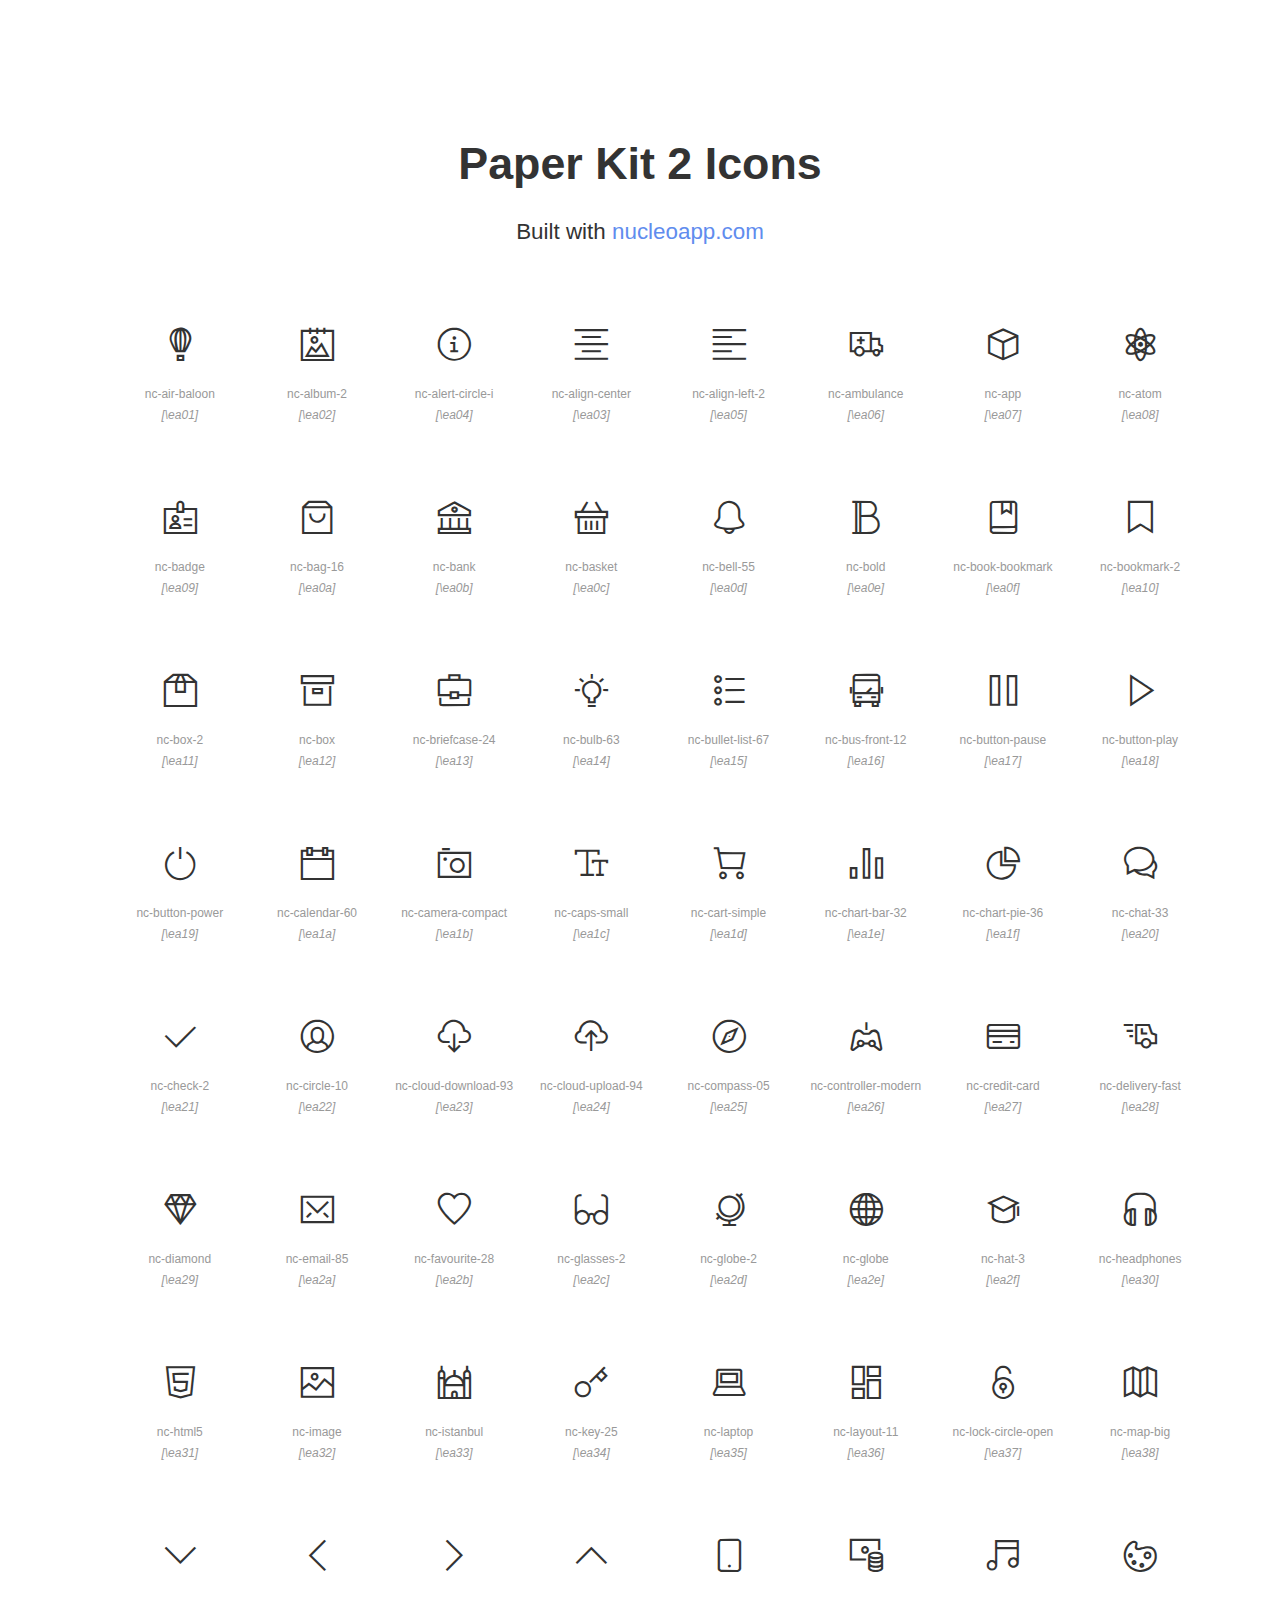
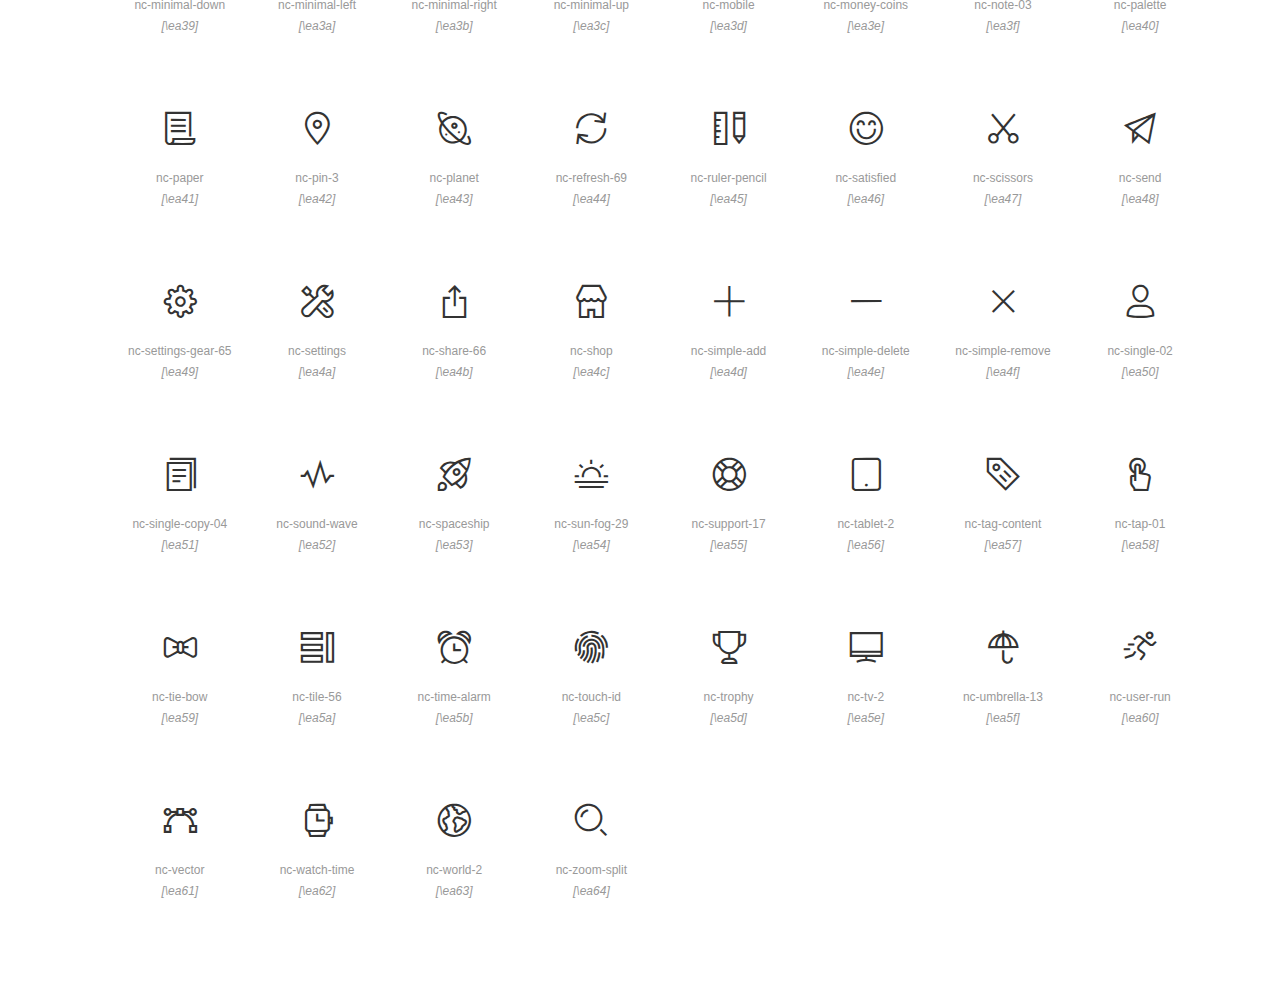
<file: layout/template/nucleo-icons-demo.html>
<!doctype html>
<html lang="en" class="demo-icons">
<head>
	<meta charset="UTF-8">
	<meta name="viewport" content="width=device-width, initial-scale=1">
    <link rel="icon" type="image/png" href="assets/img/favicon.ico">
	<link rel="stylesheet" href="assets/css/nucleo-icons.css">
	<link rel="stylesheet" href="assets/css/demo.css">

	<link rel="shortcut icon" href="demo/favicon.ico">
	<title>Paper Kit 2 PRO Web Font</title>
</head>
<body>
	<header>
		<h1>Paper Kit 2 Icons</h1>
		<p>Built with <a href="https://nucleoapp.com/?ref=1712">nucleoapp.com</a></p>
	</header>

	<div id="icons-wrapper">
		<section>
			<ul>

                <li>
                    <i class="nc-icon nc-air-baloon"></i>
                    <p>nc-air-baloon</p>
                </li>

                <li>
                    <i class="nc-icon nc-album-2"></i>
                    <p>nc-album-2</p>
                </li>

                <li>
                    <i class="nc-icon nc-alert-circle-i"></i>
                    <p>nc-alert-circle-i</p>
                </li>

                <li>
                    <i class="nc-icon nc-align-center"></i>
                    <p>nc-align-center</p>
                </li>

                <li>
                    <i class="nc-icon nc-align-left-2"></i>
                    <p>nc-align-left-2</p>
                </li>

                <li>
                    <i class="nc-icon nc-ambulance"></i>
                    <p>nc-ambulance</p>
                </li>

                <li>
                    <i class="nc-icon nc-app"></i>
                    <p>nc-app</p>
                </li>

                <li>
                    <i class="nc-icon nc-atom"></i>
                    <p>nc-atom</p>
                </li>

                <li>
                    <i class="nc-icon nc-badge"></i>
                    <p>nc-badge</p>
                </li>

                <li>
                    <i class="nc-icon nc-bag-16"></i>
                    <p>nc-bag-16</p>
                </li>

                <li>
                    <i class="nc-icon nc-bank"></i>
                    <p>nc-bank</p>
                </li>

                <li>
                    <i class="nc-icon nc-basket"></i>
                    <p>nc-basket</p>
                </li>

                <li>
                    <i class="nc-icon nc-bell-55"></i>
                    <p>nc-bell-55</p>
                </li>

                <li>
                    <i class="nc-icon nc-bold"></i>
                    <p>nc-bold</p>
                </li>

                <li>
                    <i class="nc-icon nc-book-bookmark"></i>
                    <p>nc-book-bookmark</p>
                </li>

                <li>
                    <i class="nc-icon nc-bookmark-2"></i>
                    <p>nc-bookmark-2</p>
                </li>

                <li>
                    <i class="nc-icon nc-box-2"></i>
                    <p>nc-box-2</p>
                </li>

                <li>
                    <i class="nc-icon nc-box"></i>
                    <p>nc-box</p>
                </li>

                <li>
                    <i class="nc-icon nc-briefcase-24"></i>
                    <p>nc-briefcase-24</p>
                </li>

                <li>
                    <i class="nc-icon nc-bulb-63"></i>
                    <p>nc-bulb-63</p>
                </li>

                <li>
                    <i class="nc-icon nc-bullet-list-67"></i>
                    <p>nc-bullet-list-67</p>
                </li>

                <li>
                    <i class="nc-icon nc-bus-front-12"></i>
                    <p>nc-bus-front-12</p>
                </li>

                <li>
                    <i class="nc-icon nc-button-pause"></i>
                    <p>nc-button-pause</p>
                </li>

                <li>
                    <i class="nc-icon nc-button-play"></i>
                    <p>nc-button-play</p>
                </li>

                <li>
                    <i class="nc-icon nc-button-power"></i>
                    <p>nc-button-power</p>
                </li>

                <li>
                    <i class="nc-icon nc-calendar-60"></i>
                    <p>nc-calendar-60</p>
                </li>

                <li>
                    <i class="nc-icon nc-camera-compact"></i>
                    <p>nc-camera-compact</p>
                </li>

                <li>
                    <i class="nc-icon nc-caps-small"></i>
                    <p>nc-caps-small</p>
                </li>

                <li>
                    <i class="nc-icon nc-cart-simple"></i>
                    <p>nc-cart-simple</p>
                </li>

                <li>
                    <i class="nc-icon nc-chart-bar-32"></i>
                    <p>nc-chart-bar-32</p>
                </li>

                <li>
                    <i class="nc-icon nc-chart-pie-36"></i>
                    <p>nc-chart-pie-36</p>
                </li>

                <li>
                    <i class="nc-icon nc-chat-33"></i>
                    <p>nc-chat-33</p>
                </li>

                <li>
                    <i class="nc-icon nc-check-2"></i>
                    <p>nc-check-2</p>
                </li>

                <li>
                    <i class="nc-icon nc-circle-10"></i>
                    <p>nc-circle-10</p>
                </li>

                <li>
                    <i class="nc-icon nc-cloud-download-93"></i>
                    <p>nc-cloud-download-93</p>
                </li>

                <li>
                    <i class="nc-icon nc-cloud-upload-94"></i>
                    <p>nc-cloud-upload-94</p>
                </li>

                <li>
                    <i class="nc-icon nc-compass-05"></i>
                    <p>nc-compass-05</p>
                </li>

                <li>
                    <i class="nc-icon nc-controller-modern"></i>
                    <p>nc-controller-modern</p>
                </li>

                <li>
                    <i class="nc-icon nc-credit-card"></i>
                    <p>nc-credit-card</p>
                </li>

                <li>
                    <i class="nc-icon nc-delivery-fast"></i>
                    <p>nc-delivery-fast</p>
                </li>

                <li>
                    <i class="nc-icon nc-diamond"></i>
                    <p>nc-diamond</p>
                </li>

                <li>
                    <i class="nc-icon nc-email-85"></i>
                    <p>nc-email-85</p>
                </li>

                <li>
                    <i class="nc-icon nc-favourite-28"></i>
                    <p>nc-favourite-28</p>
                </li>

                <li>
                    <i class="nc-icon nc-glasses-2"></i>
                    <p>nc-glasses-2</p>
                </li>

                <li>
                    <i class="nc-icon nc-globe-2"></i>
                    <p>nc-globe-2</p>
                </li>

                <li>
                    <i class="nc-icon nc-globe"></i>
                    <p>nc-globe</p>
                </li>

                <li>
                    <i class="nc-icon nc-hat-3"></i>
                    <p>nc-hat-3</p>
                </li>

                <li>
                    <i class="nc-icon nc-headphones"></i>
                    <p>nc-headphones</p>
                </li>

                <li>
                    <i class="nc-icon nc-html5"></i>
                    <p>nc-html5</p>
                </li>

                <li>
                    <i class="nc-icon nc-image"></i>
                    <p>nc-image</p>
                </li>

                <li>
                    <i class="nc-icon nc-istanbul"></i>
                    <p>nc-istanbul</p>
                </li>

                <li>
                    <i class="nc-icon nc-key-25"></i>
                    <p>nc-key-25</p>
                </li>

                <li>
                    <i class="nc-icon nc-laptop"></i>
                    <p>nc-laptop</p>
                </li>

                <li>
                    <i class="nc-icon nc-layout-11"></i>
                    <p>nc-layout-11</p>
                </li>

                <li>
                    <i class="nc-icon nc-lock-circle-open"></i>
                    <p>nc-lock-circle-open</p>
                </li>

                <li>
                    <i class="nc-icon nc-map-big"></i>
                    <p>nc-map-big</p>
                </li>

                <li>
                    <i class="nc-icon nc-minimal-down"></i>
                    <p>nc-minimal-down</p>
                </li>

                <li>
                    <i class="nc-icon nc-minimal-left"></i>
                    <p>nc-minimal-left</p>
                </li>

                <li>
                    <i class="nc-icon nc-minimal-right"></i>
                    <p>nc-minimal-right</p>
                </li>

                <li>
                    <i class="nc-icon nc-minimal-up"></i>
                    <p>nc-minimal-up</p>
                </li>

                <li>
                    <i class="nc-icon nc-mobile"></i>
                    <p>nc-mobile</p>
                </li>

                <li>
                    <i class="nc-icon nc-money-coins"></i>
                    <p>nc-money-coins</p>
                </li>

                <li>
                    <i class="nc-icon nc-note-03"></i>
                    <p>nc-note-03</p>
                </li>

                <li>
                    <i class="nc-icon nc-palette"></i>
                    <p>nc-palette</p>
                </li>

                <li>
                    <i class="nc-icon nc-paper"></i>
                    <p>nc-paper</p>
                </li>

                <li>
                    <i class="nc-icon nc-pin-3"></i>
                    <p>nc-pin-3</p>
                </li>

                <li>
                    <i class="nc-icon nc-planet"></i>
                    <p>nc-planet</p>
                </li>

                <li>
                    <i class="nc-icon nc-refresh-69"></i>
                    <p>nc-refresh-69</p>
                </li>

                <li>
                    <i class="nc-icon nc-ruler-pencil"></i>
                    <p>nc-ruler-pencil</p>
                </li>

                <li>
                    <i class="nc-icon nc-satisfied"></i>
                    <p>nc-satisfied</p>
                </li>

                <li>
                    <i class="nc-icon nc-scissors"></i>
                    <p>nc-scissors</p>
                </li>

                <li>
                    <i class="nc-icon nc-send"></i>
                    <p>nc-send</p>
                </li>

                <li>
                    <i class="nc-icon nc-settings-gear-65"></i>
                    <p>nc-settings-gear-65</p>
                </li>

                <li>
                    <i class="nc-icon nc-settings"></i>
                    <p>nc-settings</p>
                </li>

                <li>
                    <i class="nc-icon nc-share-66"></i>
                    <p>nc-share-66</p>
                </li>

                <li>
                    <i class="nc-icon nc-shop"></i>
                    <p>nc-shop</p>
                </li>

                <li>
                    <i class="nc-icon nc-simple-add"></i>
                    <p>nc-simple-add</p>
                </li>

                <li>
                    <i class="nc-icon nc-simple-delete"></i>
                    <p>nc-simple-delete</p>
                </li>

                <li>
                    <i class="nc-icon nc-simple-remove"></i>
                    <p>nc-simple-remove</p>
                </li>

                <li>
                    <i class="nc-icon nc-single-02"></i>
                    <p>nc-single-02</p>
                </li>

                <li>
                    <i class="nc-icon nc-single-copy-04"></i>
                    <p>nc-single-copy-04</p>
                </li>

                <li>
                    <i class="nc-icon nc-sound-wave"></i>
                    <p>nc-sound-wave</p>
                </li>

                <li>
                    <i class="nc-icon nc-spaceship"></i>
                    <p>nc-spaceship</p>
                </li>

                <li>
                    <i class="nc-icon nc-sun-fog-29"></i>
                    <p>nc-sun-fog-29</p>
                </li>

                <li>
                    <i class="nc-icon nc-support-17"></i>
                    <p>nc-support-17</p>
                </li>

                <li>
                    <i class="nc-icon nc-tablet-2"></i>
                    <p>nc-tablet-2</p>
                </li>

                <li>
                    <i class="nc-icon nc-tag-content"></i>
                    <p>nc-tag-content</p>
                </li>

                <li>
                    <i class="nc-icon nc-tap-01"></i>
                    <p>nc-tap-01</p>
                </li>

                <li>
                    <i class="nc-icon nc-tie-bow"></i>
                    <p>nc-tie-bow</p>
                </li>

                <li>
                    <i class="nc-icon nc-tile-56"></i>
                    <p>nc-tile-56</p>
                </li>

                <li>
                    <i class="nc-icon nc-time-alarm"></i>
                    <p>nc-time-alarm</p>
                </li>

                <li>
                    <i class="nc-icon nc-touch-id"></i>
                    <p>nc-touch-id</p>
                </li>

                <li>
                    <i class="nc-icon nc-trophy"></i>
                    <p>nc-trophy</p>
                </li>

                <li>
                    <i class="nc-icon nc-tv-2"></i>
                    <p>nc-tv-2</p>
                </li>

                <li>
                    <i class="nc-icon nc-umbrella-13"></i>
                    <p>nc-umbrella-13</p>
                </li>

                <li>
                    <i class="nc-icon nc-user-run"></i>
                    <p>nc-user-run</p>
                </li>

                <li>
                    <i class="nc-icon nc-vector"></i>
                    <p>nc-vector</p>
                </li>

                <li>
                    <i class="nc-icon nc-watch-time"></i>
                    <p>nc-watch-time</p>
                </li>

                <li>
                    <i class="nc-icon nc-world-2"></i>
                    <p>nc-world-2</p>
                </li>

                <li>
                    <i class="nc-icon nc-zoom-split"></i>
                    <p>nc-zoom-split</p>
                </li>
				<!-- list of icons here with the proper class-->
			</ul>
		</section>
	</div>
<script>
    function SelectText(element) {
	    var doc = document
	        , text = element
	        , range, selection;
	    if (doc.body.createTextRange) {
	        range = document.body.createTextRange();
	        range.moveToElementText(text);
	        range.select();
	    } else if (window.getSelection) {
	        selection = window.getSelection();
	        range = document.createRange();
	        range.selectNodeContents(text);
	        selection.removeAllRanges();
	        selection.addRange(range);
	    }
	}
    window.onload = function() {
    	var iconsWrapper = document.getElementById('icons-wrapper'),
    		listItems = iconsWrapper.getElementsByTagName('li');
        for (var i = 0; i < listItems.length; i++) {
		    listItems[i].onclick  = function fun(event) {
		    	var selectedTagName = event.target.tagName.toLowerCase();
		    	if( selectedTagName == 'p' || selectedTagName == 'em' ) {
		    		SelectText(event.target);
		    	} else if( selectedTagName == 'input' ) {
		    		event.target.setSelectionRange(0, event.target.value.length);
		    	}
		    }

		    var beforeContentChar = window.getComputedStyle(listItems[i].getElementsByTagName('i')[0], '::before').getPropertyValue('content').replace(/'/g, "").replace(/"/g, ""),
		    	beforeContent = beforeContentChar.charCodeAt(0).toString(16);
		    var beforeContentElement = document.createElement("em");
		    beforeContentElement.textContent = "\\"+beforeContent;
		    listItems[i].appendChild(beforeContentElement);

		    //create input element to copy/paste chart
		    var charCharac = document.createElement('input');
		    charCharac.setAttribute('type', 'text');
		    charCharac.setAttribute('maxlength', '1');
		    charCharac.setAttribute('readonly', 'true');
		    charCharac.setAttribute('value', beforeContentChar);
		    listItems[i].appendChild(charCharac);
		}
    }
</script>
</body>
</html>
</file>
<file: layout/template/assets/css/nucleo-icons.css>
/*--------------------------------

nucleo-icons Web Font - built using nucleoapp.com
License - nucleoapp.com/license/

-------------------------------- */
@font-face {
  font-family: 'nucleo-icons';
  src: url('../fonts/nucleo-icons.eot');
  src: url('../fonts/nucleo-icons.eot') format('embedded-opentype'), url('../fonts/nucleo-icons.woff2') format('woff2'), url('../fonts/nucleo-icons.woff') format('woff'), url('../fonts/nucleo-icons.ttf') format('truetype'), url('../fonts/nucleo-icons.svg') format('svg');
  font-weight: normal;
  font-style: normal;
}
/*------------------------
	base class definition
-------------------------*/
.nc-icon {
  display: inline-block;
  font: normal normal normal 14px/1 'nucleo-icons';
  font-size: inherit;
  speak: none;
  text-transform: none;
  /* Better Font Rendering */
  -webkit-font-smoothing: antialiased;
  -moz-osx-font-smoothing: grayscale;
}
/*------------------------
  change icon size
-------------------------*/
.nc-icon.lg {
  font-size: 1.33333333em;
  vertical-align: -16%;
}
.nc-icon.x2 {
  font-size: 2em;
}
.nc-icon.x3 {
  font-size: 3em;
}
/*----------------------------------
  add a square/circle background
-----------------------------------*/
.nc-icon.square,
.nc-icon.circle {
  padding: 0.33333333em;
  vertical-align: -16%;
  background-color: #eee;
}
.nc-icon.circle {
  border-radius: 50%;
}
/*------------------------
  list icons
-------------------------*/
.nc-icon-ul {
  padding-left: 0;
  margin-left: 2.14285714em;
  list-style-type: none;
}
.nc-icon-ul > li {
  position: relative;
}
.nc-icon-ul > li > .nc-icon {
  position: absolute;
  left: -1.57142857em;
  top: 0.14285714em;
  text-align: center;
}
.nc-icon-ul > li > .nc-icon.lg {
  top: 0;
  left: -1.35714286em;
}
.nc-icon-ul > li > .nc-icon.circle,
.nc-icon-ul > li > .nc-icon.square {
  top: -0.19047619em;
  left: -1.9047619em;
}
/*------------------------
  spinning icons
-------------------------*/
.nc-icon.spin {
  -webkit-animation: nc-icon-spin 2s infinite linear;
  -moz-animation: nc-icon-spin 2s infinite linear;
  animation: nc-icon-spin 2s infinite linear;
}
@-webkit-keyframes nc-icon-spin {
  0% {
    -webkit-transform: rotate(0deg);
  }
  100% {
    -webkit-transform: rotate(360deg);
  }
}
@-moz-keyframes nc-icon-spin {
  0% {
    -moz-transform: rotate(0deg);
  }
  100% {
    -moz-transform: rotate(360deg);
  }
}
@keyframes nc-icon-spin {
  0% {
    -webkit-transform: rotate(0deg);
    -moz-transform: rotate(0deg);
    -ms-transform: rotate(0deg);
    -o-transform: rotate(0deg);
    transform: rotate(0deg);
  }
  100% {
    -webkit-transform: rotate(360deg);
    -moz-transform: rotate(360deg);
    -ms-transform: rotate(360deg);
    -o-transform: rotate(360deg);
    transform: rotate(360deg);
  }
}
/*------------------------
  rotated/flipped icons
-------------------------*/
.nc-icon.rotate-90 {
  filter: progid:DXImageTransform.Microsoft.BasicImage(rotation=1);
  -webkit-transform: rotate(90deg);
  -moz-transform: rotate(90deg);
  -ms-transform: rotate(90deg);
  -o-transform: rotate(90deg);
  transform: rotate(90deg);
}
.nc-icon.rotate-180 {
  filter: progid:DXImageTransform.Microsoft.BasicImage(rotation=2);
  -webkit-transform: rotate(180deg);
  -moz-transform: rotate(180deg);
  -ms-transform: rotate(180deg);
  -o-transform: rotate(180deg);
  transform: rotate(180deg);
}
.nc-icon.rotate-270 {
  filter: progid:DXImageTransform.Microsoft.BasicImage(rotation=3);
  -webkit-transform: rotate(270deg);
  -moz-transform: rotate(270deg);
  -ms-transform: rotate(270deg);
  -o-transform: rotate(270deg);
  transform: rotate(270deg);
}
.nc-icon.flip-y {
  filter: progid:DXImageTransform.Microsoft.BasicImage(rotation=0);
  -webkit-transform: scale(-1, 1);
  -moz-transform: scale(-1, 1);
  -ms-transform: scale(-1, 1);
  -o-transform: scale(-1, 1);
  transform: scale(-1, 1);
}
.nc-icon.flip-x {
  filter: progid:DXImageTransform.Microsoft.BasicImage(rotation=2);
  -webkit-transform: scale(1, -1);
  -moz-transform: scale(1, -1);
  -ms-transform: scale(1, -1);
  -o-transform: scale(1, -1);
  transform: scale(1, -1);
}
/*------------------------
	font icons
-------------------------*/

.nc-air-baloon::before {
    content: "\ea01";
}

.nc-album-2::before {
    content: "\ea02";
}

.nc-alert-circle-i::before {
    content: "\ea04";
}

.nc-align-center::before {
    content: "\ea03";
}

.nc-align-left-2::before {
    content: "\ea05";
}

.nc-ambulance::before {
    content: "\ea06";
}

.nc-app::before {
    content: "\ea07";
}

.nc-atom::before {
    content: "\ea08";
}

.nc-badge::before {
    content: "\ea09";
}

.nc-bag-16::before {
    content: "\ea0a";
}

.nc-bank::before {
    content: "\ea0b";
}

.nc-basket::before {
    content: "\ea0c";
}

.nc-bell-55::before {
    content: "\ea0d";
}

.nc-bold::before {
    content: "\ea0e";
}

.nc-book-bookmark::before {
    content: "\ea0f";
}

.nc-bookmark-2::before {
    content: "\ea10";
}

.nc-box-2::before {
    content: "\ea11";
}

.nc-box::before {
    content: "\ea12";
}

.nc-briefcase-24::before {
    content: "\ea13";
}

.nc-bulb-63::before {
    content: "\ea14";
}

.nc-bullet-list-67::before {
    content: "\ea15";
}

.nc-bus-front-12::before {
    content: "\ea16";
}

.nc-button-pause::before {
    content: "\ea17";
}

.nc-button-play::before {
    content: "\ea18";
}

.nc-button-power::before {
    content: "\ea19";
}

.nc-calendar-60::before {
    content: "\ea1a";
}

.nc-camera-compact::before {
    content: "\ea1b";
}

.nc-caps-small::before {
    content: "\ea1c";
}

.nc-cart-simple::before {
    content: "\ea1d";
}

.nc-chart-bar-32::before {
    content: "\ea1e";
}

.nc-chart-pie-36::before {
    content: "\ea1f";
}

.nc-chat-33::before {
    content: "\ea20";
}

.nc-check-2::before {
    content: "\ea21";
}

.nc-circle-10::before {
    content: "\ea22";
}

.nc-cloud-download-93::before {
    content: "\ea23";
}

.nc-cloud-upload-94::before {
    content: "\ea24";
}

.nc-compass-05::before {
    content: "\ea25";
}

.nc-controller-modern::before {
    content: "\ea26";
}

.nc-credit-card::before {
    content: "\ea27";
}

.nc-delivery-fast::before {
    content: "\ea28";
}

.nc-diamond::before {
    content: "\ea29";
}

.nc-email-85::before {
    content: "\ea2a";
}

.nc-favourite-28::before {
    content: "\ea2b";
}

.nc-glasses-2::before {
    content: "\ea2c";
}

.nc-globe-2::before {
    content: "\ea2d";
}

.nc-globe::before {
    content: "\ea2e";
}

.nc-hat-3::before {
    content: "\ea2f";
}

.nc-headphones::before {
    content: "\ea30";
}

.nc-html5::before {
    content: "\ea31";
}

.nc-image::before {
    content: "\ea32";
}

.nc-istanbul::before {
    content: "\ea33";
}

.nc-key-25::before {
    content: "\ea34";
}

.nc-laptop::before {
    content: "\ea35";
}

.nc-layout-11::before {
    content: "\ea36";
}

.nc-lock-circle-open::before {
    content: "\ea37";
}

.nc-map-big::before {
    content: "\ea38";
}

.nc-minimal-down::before {
    content: "\ea39";
}

.nc-minimal-left::before {
    content: "\ea3a";
}

.nc-minimal-right::before {
    content: "\ea3b";
}

.nc-minimal-up::before {
    content: "\ea3c";
}

.nc-mobile::before {
    content: "\ea3d";
}

.nc-money-coins::before {
    content: "\ea3e";
}

.nc-note-03::before {
    content: "\ea3f";
}

.nc-palette::before {
    content: "\ea40";
}

.nc-paper::before {
    content: "\ea41";
}

.nc-pin-3::before {
    content: "\ea42";
}

.nc-planet::before {
    content: "\ea43";
}

.nc-refresh-69::before {
    content: "\ea44";
}

.nc-ruler-pencil::before {
    content: "\ea45";
}

.nc-satisfied::before {
    content: "\ea46";
}

.nc-scissors::before {
    content: "\ea47";
}

.nc-send::before {
    content: "\ea48";
}

.nc-settings-gear-65::before {
    content: "\ea49";
}

.nc-settings::before {
    content: "\ea4a";
}

.nc-share-66::before {
    content: "\ea4b";
}

.nc-shop::before {
    content: "\ea4c";
}

.nc-simple-add::before {
    content: "\ea4d";
}

.nc-simple-delete::before {
    content: "\ea4e";
}

.nc-simple-remove::before {
    content: "\ea4f";
}

.nc-single-02::before {
    content: "\ea50";
}

.nc-single-copy-04::before {
    content: "\ea51";
}

.nc-sound-wave::before {
    content: "\ea52";
}

.nc-spaceship::before {
    content: "\ea53";
}

.nc-sun-fog-29::before {
    content: "\ea54";
}

.nc-support-17::before {
    content: "\ea55";
}

.nc-tablet-2::before {
    content: "\ea56";
}

.nc-tag-content::before {
    content: "\ea57";
}

.nc-tap-01::before {
    content: "\ea58";
}

.nc-tie-bow::before {
    content: "\ea59";
}

.nc-tile-56::before {
    content: "\ea5a";
}

.nc-time-alarm::before {
    content: "\ea5b";
}

.nc-touch-id::before {
    content: "\ea5c";
}

.nc-trophy::before {
    content: "\ea5d";
}

.nc-tv-2::before {
    content: "\ea5e";
}

.nc-umbrella-13::before {
    content: "\ea5f";
}

.nc-user-run::before {
    content: "\ea60";
}

.nc-vector::before {
    content: "\ea61";
}

.nc-watch-time::before {
    content: "\ea62";
}

.nc-world-2::before {
    content: "\ea63";
}

.nc-zoom-split::before {
    content: "\ea64";
}


/* all icon font classes list here */
</file>
<file: layout/template/assets/css/demo.css>
.tim-row{
    margin-bottom: 20px;
}

.tim-white-buttons {
    background-color: #777777;
}
.tim-title{
    margin-top: 30px;
    margin-bottom: 25px;
    min-height: 32px;
}
.tim-title.text-center{
    margin-bottom: 50px;
}
.typography-line{
    padding-left: 180px;
    margin-bottom: 20px;
    position: relative;
    width: 100%;
}
.typography-line .note{
    bottom: 10px;
    color: #c0c1c2;
    display: block;
    font-weight: 400;
    font-size: 13px;
    line-height: 13px;
    left: 0;
    margin-left: 20px;
    position: absolute;
    width: 260px;
}
.tim-row{
    padding-top: 50px;
}
.tim-row h3{
    margin-top: 0;
}
.switch{
    margin-right: 20px;
}
#navbar-full .navbar{
    border-radius: 0 !important;
    margin-bottom: 0;
    z-index: 2;
}
.space{
    height: 130px;
    display: block;
}
.space-110{
    height: 110px;
    display: block;
}
.space-50{
    height: 50px;
    display: block;
}
.space-70{
    height: 70px;
    display: block;
}
.navigation-example .img-src{
    background-attachment: scroll;
}

.main{
    background-color: #fff;
/*     position: relative; */

}
.navigation-example{
    background-image: url('../img/ilya-yakover.jpg');
    background-position: center center;
    background-size: cover;
    background-attachment: fixed;
    margin-top:0;
}
#notifications{
    background-color: #FFFFFF;
    display: block;
    width: 100%;
    position: relative;
}
#carousel{
    padding-top: 0;
}
.note{
    text-transform: capitalize;
}
.subscribe-form{
    padding-top: 20px;
}
.page-header .card-register .title{
    margin-bottom: 10px;
}
.space-100{
    height: 100px;
    display: block;
    width: 100%;
}
.sharing-area .btn{
    padding: 0.5rem 10px !important;
}

.be-social{
    padding-bottom: 20px;
/*     border-bottom: 1px solid #aaa; */
    margin: 0 auto 40px;
}
.txt-white{
    color: #FFFFFF;
}
.txt-gray{
    color: #ddd !important;
}
.footer{
    background-attachment: fixed;
    position: relative;
    line-height: 20px;
}
.footer nav > ul {
  list-style: none;
  margin: 0;
  padding: 0;
  font-weight: normal;
}
.footer nav > ul > li{
    display: inline-block;
    padding: 10px 15px;
    margin: 15px 3px;
    line-height: 20px;
    text-align: center;
}

.footer nav > ul a:not(.btn) {
  color: #777777;
  display: block;
  margin-bottom: 3px;
}
.footer nav > ul a:not(.btn):hover, .footer nav > ul a:not(.btn):focus {
  color: #E3E3E3;
}
.footer .copyright {
  color: #777777;
  padding: 10px 15px;
  font-size: 14px;
  margin: 15px 3px;
  line-height: 20px;
  text-align: center;
}
.footer .heart{
    color: #EB5E28;
}

.social-share{
    float: left;
    margin-right: 8px;
}
.social-share a{
    color: #FFFFFF;
}
#subscribe_email{
    border-radius: 0;
    border-left: 0;
    border-right: 0;
}
.pick-class-label{
    border-radius: 8px;
    color: #ffffff;
    cursor: pointer;
    display: inline-block;
    font-size: 75%;
    font-weight: bold;
    line-height: 1;
    margin-right: 10px;
    padding: 23px;
    text-align: center;
    vertical-align: baseline;
    white-space: nowrap;
}

.parallax{
    width:100%;
    height:570px;
    display: block;
    background-attachment: fixed;
    background-repeat:no-repeat;
    background-size:cover;
    background-position: center center;
}

.logo-container .logo{
    overflow: hidden;
    border-radius: 50%;
    border: 1px solid #333333;
    width: 50px;
    float: left;
}

.logo-container .brand{
    font-size: 18px;
    color: #FFFFFF;
    line-height: 20px;
    float: left;
    margin-left: 10px;
    margin-top: 5px;
    width: 75px;
    height: 50px;
}
.logo-container{
    margin-top: 5px;
}
.logo-container .logo img{
    width: 100%;
}
.navbar-small .logo-container .brand{
    color: #333333;
}
.demo-header{
    background-size: cover;
    /*background-color: #FF8F5E;*/
    background-position: center top;
    margin-top: -100px;
    min-height: 600px;
}
.demo-height{
    min-height: 102vh;
}
.demo-height .motto{
    padding-top: 20% !important;
}
.demo-header-image{
    background-image: url('../img/city.jpg');
}
.demo-header .motto{
    color: #FFFFFF;
    padding-top: 15%;
    text-align: center;
    z-index: 3;
}
.demo-header .motto h3{
    margin-bottom: 0;
}
.separator{
    content: "Separator";
    color: #FFFFFF;
    display: block;
    width: 100%;
    padding: 20px;
}
.separator-line{
    background-color: #EEE;
    height: 1px;
    width: 100%;
    display: block;
}
.separator.separator-gray{
    background-color: #EEEEEE;
}
.social-buttons-demo .btn{
    margin-right: 5px;
    margin-bottom: 7px;
}

.img-container{
    width: 100%;
    overflow: hidden;
}
.img-container img{
    width: 100%;
}
.lightbox img{
    width: 100%;
}
.lightbox .modal-content{
    overflow: hidden;
}
.lightbox .modal-body{
    padding: 0;
}
@media screen and (min-width: 991px){
    .lightbox .modal-dialog{
        width: 960px;
    }
}

@media screen{
    .section-buttons .btn,
    .section-buttons .btn-morphing{
        margin-bottom: 10px;
    }
    .parallax .motto{
        top: 170px;
        margin-top: 0;
        font-size: 60px;
        width: 270px;
    }
}

.presentation .loader{
    opacity: 0;
    display: block;
    transition: all 0.4s;
    -webkit-transition: all 0.4s;
    position: fixed;
    left: 50%;
    top: 50%;
    z-index: 1031;
    margin-left: -32px;
    margin-top: -32px;
}
.presentation  .loader.visible{
    display: block;
    opacity: 1;
}
.presentation  .modal-content{
    background-color: transparent;
    box-shadow: 0 0 0;
}
.presentation .modal-backdrop.in{
    opacity: 0.45;
}
.presentation .preload-image{
    display: none;
    box-shadow: 0 0 15px rgba(0, 0, 0, 0.15), 0 0 1px 1px rgba(0, 0, 0, 0.1);
}
/*       Loading dots  */

/*      transitions */
.presentation .front, .presentation .front:after, .presentation .front .btn, .logo-container .logo, .logo-container .brand{
     -webkit-transition: all .2s;
    -moz-transition: all .2s;
    -o-transition: all .2s;
    transition: all .2s;
}
.presentation .section{
    padding: 100px 0;
}
.presentation .colors{
    padding: 100px 0;
}
.presentation > .description{
    padding-top: 20px;
}
.presentation .section-rotation{
    padding: 140px 0;
}
.presentation .section-images{
    padding: 80px 0;
}
.presentation .section-thin{
    padding: 0;
}
.presentation .section-pay{
    padding-top: 20px;
}
.presentation .colors{
    padding: 70px 0;
    z-index: 7;
    position: relative;
    margin-top: -300px;
}
.presentation .colors{
    border-top: 1px solid #DDDDDD;
}
.presentation .card-container{
     -webkit-perspective: 800px;
    -moz-perspective: 800px;
    -o-perspective: 800px;
    perspective: 800px;
    min-height: 500px;
    width: 300px;
    position: relative;
    margin-top: 90px;
}
.presentation .card-component{
    -webkit-transform-style: preserve-3d;
   -moz-transform-style: preserve-3d;
     -o-transform-style: preserve-3d;
        transform-style: preserve-3d;
	position: relative;
	height: 600px;
}
.presentation .card-component .front{
    -webkit-backface-visibility: hidden;
    -moz-backface-visibility: hidden;
    -o-backface-visibility: hidden;
    backface-visibility: hidden;
    -webkit-transform: rotateY( -28deg );
    -moz-transform: rotateY( -28deg );
    -o-transform: rotateY( -28deg );
    transform: rotateY( -28deg );

	position: absolute;
	top: 0;
	left: 0;
	background-color: #FFF;
    width: 100%;
    cursor: pointer;
    box-shadow: 10px 4px 14px rgba(0, 0, 0, 0.12);
    border-radius: 10px;
    overflow: hidden;
    border: 1px solid rgba(0,0,0,.12);
}

.presentation .front img{
    z-index: 2;
    position: relative;
}

.presentation .card-container:hover .front{
    top: -10px;
}

.presentation .card-component img{
    width: 100%;
}
.presentation .description .col-md-3{
    width: 16%;
    margin-left: 4%;
}
.presentation .first-card{
    z-index: 6;
}
.presentation .second-card{
    z-index: 5;
}
.presentation .third-card{
    z-index: 4;
}
.presentation .fourth-card{
    z-index: 3;
}
.presentation h1,
.presentation h2{
    font-weight: 200;
}
.presentation h4,
.presentation h5,
.presentation h6{
    font-weight: 300;
}
.presentation h4{
    font-size: 18px;
    line-height: 24px;
}
.presentation .info h4{
    font-size: 24px;
    line-height: 28px;
}

.presentation .section-gray h1 small{
    color: #888888;
}
.presentation .color-container{
    text-align: center;
}
.presentation .color-container img{
    width: 100%;
    margin-bottom: 10px;
}
.presentation .circle-color{
    width: 40px;
    height: 40px;
    border-radius: 10px;
    display: block;
    background-color: #cccccc;
    margin: 0 auto;
}
.presentation .circle-red{
    background-color: #ff3b30;
}
.presentation .circle-blue{
    background-color: #3472f7;
}
.presentation .circle-azure{
    background-color: #2ca8ff;
}
.presentation .circle-green{
    background-color: #05ae0e;
}
.presentation .circle-orange{
    background-color: #ff9500;
}

.presentation .section-gray-gradient{
    background: rgb(255,255,255); /* Old browsers */
    background: -moz-linear-gradient(top,  rgba(255,255,255,1) 25%, rgba(231,231,231,1) 100%); /* FF3.6+ */
    background: -webkit-gradient(linear, left top, left bottom, color-stop(25%,rgba(255,255,255,1)), color-stop(100%,rgba(231,231,231,1))); /* Chrome,Safari4+ */
    background: -webkit-linear-gradient(top,  rgba(255,255,255,1) 25%,rgba(231,231,231,1) 100%); /* Chrome10+,Safari5.1+ */
    background: -o-linear-gradient(top,  rgba(255,255,255,1) 25%,rgba(231,231,231,1) 100%); /* Opera 11.10+ */
    background: -ms-linear-gradient(top,  rgba(255,255,255,1) 25%,rgba(231,231,231,1) 100%); /* IE10+ */
    background: linear-gradient(to bottom,  rgba(255,255,255,1) 25%,rgba(231,231,231,1) 100%); /* W3C */
    filter: progid:DXImageTransform.Microsoft.gradient( startColorstr='#ffffff', endColorstr='#e7e7e7',GradientType=0 ); /* IE6-9 */
}
.presentation .section-black{
    background-color: #333;
}

.rotating-card-container {
    -webkit-perspective: 900px;
   -moz-perspective: 900px;
     -o-perspective: 900px;
        perspective: 900px;
        margin-bottom: 30px;
}

.rotating-card {
   -webkit-transition: all 1.3s;
   -moz-transition: all 1.3s;
     -o-transition: all 1.3s;
        transition: all 1.3s;
-webkit-transform-style: preserve-3d;
   -moz-transform-style: preserve-3d;
     -o-transform-style: preserve-3d;
        transform-style: preserve-3d;

    margin-top: 20px;
  position: relative;
   background: none repeat scroll 0 0 #FFFFFF;
    border-radius: 20px;
    color: #444444;
}
.rotating-card-container .rotate,
.rotating-card .back{
    -webkit-transform: rotateY( 180deg );
    -moz-transform: rotateY( 180deg );
    -o-transform: rotateY( 180deg );
    transform: rotateY( 180deg );
}
.rotating-card-container:hover .rotate{
    -webkit-transform: rotateY(0deg);
    -moz-transform: rotateY(0deg);
    -o-transform: rotateY(0deg);
    transform: rotateY(0deg);
}


.rotating-card .front,
.rotating-card .back {
    -webkit-backface-visibility: hidden;
    -moz-backface-visibility: hidden;
    -o-backface-visibility: hidden;
    backface-visibility: hidden;

    position: absolute;
    top: 0;
    left: 0;
    background-color: #FFF;
    box-shadow: 0 3px 17px rgba(0,0,0,.15);
}

.rotating-card .front {
    z-index: 2;
}

.rotating-card .back {
    z-index: 3;
    height: 500px;
    width: 100%;
    display: block;
    padding: 0 15px;
    background-color: #e5e5e5;
}

.rotating-card .back-contaier {
  background-color: white;
  padding: 30px 15px;

}

.rotating-card .image{
    border-radius: 20px 20px 0 0;
}
.rotating-card-container,
.rotating-card .front,
.rotating-card .back {
  width: 100%;
  min-height: 500px;
  border-radius: 20px;
}
/*       Fix bug for IE      */

@media screen and (-ms-high-contrast: active), (-ms-high-contrast: none) {
    .rotating-card .front, .rotating-card .back{
        -ms-backface-visibility: visible;
        backface-visibility: visible;
    }
    .rotating-card .back {
        visibility: hidden;
        -ms-transition: all 0.2s cubic-bezier(.92,.01,.83,.67);
    }
    .rotating-card .front{
        z-index: 4;
    }
    .rotating-card-container:hover .back{
        z-index: 5;
        visibility: visible;
    }
}

.fixed-section{
    top: 100px;
    max-height: 80vh;
    position: -webkit-sticky;
    position: -moz-sticky;
    position: -ms-sticky;
    position: -o-sticky;
    position: sticky;
    bottom: auto;
}
.fixed-section ul{
    padding: 0 !important;
}
.fixed-section ul li{
    list-style: none;
}
.fixed-section li a{
    font-size: 14px;
    padding: 2px;
    display: block;
    color: #666666;
}
.fixed-section li a.active{
    color: #00bbff;
}



/* prettyprint */
 pre.prettyprint{
    background-color: #eee !important;
    margin-bottom: 30px;
    margin-top: 30px;
    padding: 20px !important;
    font-size: 13px;
    text-align: left;
    border-radius: 4px !important;
    border: 1px transparent !important;
}
.presentation .atv,
.presentation .str{
    color: #0D9814;
}
.presentation .tag,
.presentation .pln,
.presentation .kwd{
    color: #195CEC;
}
.presentation .atn{
    color: #2C93FF;
}
.presentation .pln{
    color: #333;
}
.presentation .com{
    color: #999;
}

.presentation .text-white{
    color: #FFFFFF;
    text-shadow: 0 1px 2px rgba(0,0,0,.13);
}
.presentation .section-images .card-image{
    border-radius: 6px 6px 0 0;
    overflow: hidden;
    box-shadow: 0 -3px 8px rgba(0,0,0,0);
}
.presentation .section-images .card-image .image{
/*     border-radius: 6px; */
}
@media (max-width: 1200px){
    .presentation .section-images .image img{
        width: 100%;
    }

}
.presentation .card-text-adjust{
    padding-left: 40px;
}
.presentation .info.info-separator{
    position: relative;
}
.presentation .info.info-separator:after{
    height: 100%;
    position: absolute;
    background-color: #ccc;
    width: 1px;
    content: "";
    right: -7px;
    top: 0;
}
.presentation .info li{
    padding: 5px 0;
    border-bottom: 1px solid #E5E5E5;
    color: #666666;
}
.presentation .info ul{
    width: 240px;
    margin: 10px auto;
}
.presentation .info li:last-child{
    border: 0;
}

/*      layer animation          */

.layers-container{
    display: block;
    margin-top: 50px;
    position: relative;
}
.layers-container img {
  position: absolute;
  width: 100%;
  height: auto;
  top: 0;
  left: 0;
  text-align: center;
}

.section-black {
  background-color: #333;
}

#layerHover{
  top: 30px;
}
#layerImage{
    top: 50px;
}
#layerBody{
  top: 75px;
}

.animate {
  transition: 1.5s ease-in-out;
  -moz-transition: 1.5s ease-in-out;
  -webkit-transition: 1.5s ease-in-out;
}

.down {
  transform: translate(0,45px);
  -moz-transform: translate(0,45px);
  -webkit-transform: translate(0,45px);
}

.down-2x {
   transform: translate(0,90px);
  -moz-transform: translate(0,90px);
  -webkit-transform: translate(0,90px);
}


.navbar-default.navbar-small .logo-container .brand{
    color: #333333;
}
.navbar-transparent.navbar-small .logo-container .brand{
    color: #FFFFFF;
}
.navbar-default.navbar-small .logo-container .brand{
    color: #333333;
}
.section-thin{
    padding-bottom: 0;
}

.info.info-separator{
    position: relative;
}
.info.info-separator:after{
    height: 100%;
    position: absolute;
    background-color: #ccc;
    width: 1px;
    content: "";
    right: -7px;
    top: 0;
}
@media (max-width: 767px){
.info.info-separator:after{
    display: none;
  }
}
.info li{
    padding: 5px 0;
    border-bottom: 1px solid #E5E5E5;
    color: #666666;
}
.info ul{
    width: 240px;
    margin: 10px auto;
}
.info li:last-child{
    border: 0;
}
.payment-methods i {
    font-size: 28px;
    padding: 0 3px;
    width: 38px;
}
.payment-methods h4 {
    font-size: 18px;
    line-height: 38px;
}
.info .description .btn{
    width: 240px;
    font-weight: 500;
}
#buyButtonHeroes{
    margin-top: 31px;
}
.right-click{
    width: 100%;
    height: 100%;
    background: rgba(51, 51, 51, 0.8);
    position: fixed;
    z-index: 20000;
    display: none;
}
.onclick{
    width: 100%;
    height: 100%;
    position: absolute;
    z-index: 20001;
}
.container-right-click{
    width: 100%;
    position: absolute;
    top: 0;
    left: 0;
}
.container-right-click .card-price#card-price-small{
    margin-top: 70px;
     -webkit-transition: all .2s;
    -moz-transition: all .2s;
    -o-transition: all .2s;
    transition: all .2s;
    position: relative;
    z-index: 20003;

}
.container-right-click .card-price#card-price-big{
    margin-top: 40px;
     -webkit-transition: all .2s;
    -moz-transition: all .2s;
    -o-transition: all .2s;
    transition: all .2s;
      position: relative;
    z-index: 20003;

}
.animated {
  -webkit-animation-duration: 1s;
          animation-duration: 1s;
  -webkit-animation-fill-mode: both;
          animation-fill-mode: both;
}

@-webkit-keyframes bounceInDown {
  0%, 60%, 75%, 90%, 100% {
    -webkit-transition-timing-function: cubic-bezier(0.215, 0.610, 0.355, 1.000);
            transition-timing-function: cubic-bezier(0.215, 0.610, 0.355, 1.000);
  }

  0% {
    opacity: 0;
    -webkit-transform: translate3d(0, -3000px, 0);
            transform: translate3d(0, -3000px, 0);
  }

  60% {
    opacity: 1;
    -webkit-transform: translate3d(0, 25px, 0);
            transform: translate3d(0, 25px, 0);
  }

  75% {
    -webkit-transform: translate3d(0, -10px, 0);
            transform: translate3d(0, -10px, 0);
  }

  90% {
    -webkit-transform: translate3d(0, 5px, 0);
            transform: translate3d(0, 5px, 0);
  }

  100% {
    -webkit-transform: none;
            transform: none;
  }
}

@keyframes bounceInDown {
  0%, 60%, 75%, 90%, 100% {
    -webkit-transition-timing-function: cubic-bezier(0.215, 0.610, 0.355, 1.000);
            transition-timing-function: cubic-bezier(0.215, 0.610, 0.355, 1.000);
  }

  0% {
    opacity: 0;
    -webkit-transform: translate3d(0, -3000px, 0);
            transform: translate3d(0, -3000px, 0);
  }

  60% {
    opacity: 1;
    -webkit-transform: translate3d(0, 25px, 0);
            transform: translate3d(0, 25px, 0);
  }

  75% {
    -webkit-transform: translate3d(0, -10px, 0);
            transform: translate3d(0, -10px, 0);
  }

  90% {
    -webkit-transform: translate3d(0, 5px, 0);
            transform: translate3d(0, 5px, 0);
  }

  100% {
    -webkit-transform: none;
            transform: none;
  }
}

.bounceInDown {
  -webkit-animation-name: bounceInDown;
          animation-name: bounceInDown;
}

.container-right-click h4{
    color: white;margin-top: 45px;font-weight: 200;margin-bottom: 0;
}
.icon-class{
    fill: #75c3b6;
}
.navbar-header{
    min-width: 135px;
}

#demo-navbar{
    border-radius: 0;
    margin-bottom: 0px;
}
.download-area{
    margin-top: 30px;
}
.sharing-area{
    margin-top: 50px;
}
.sharing-area .btn{
    margin-top: 14px;
}

/* nucleo icons  */

.demo-iconshtml {
    font-size: 62.5%;
}
.demo-icons body {
    font-size: 1.6rem;
    font-family: sans-serif;
    color: #333333;
    background: white;
}
.demo-icons a {
    color: #608CEE;
    text-decoration: none;
}
.demo-icons header {
    text-align: center;
    padding: 100px 0 0;
}
.demo-icons header h1 {
    font-size: 2.8rem;
}
.demo-icons header p {
    font-size: 1.4rem;
    margin-top: 1em;
}
.demo-icons header a:hover {
    text-decoration: underline;
}
.demo-icons .nc-icon {
    font-size: 34px;
}
.demo-icons section {
    width: 90%;
    max-width: 1200px;
    margin: 50px auto;
}
.demo-icons section h2 {
    border-bottom: 1px solid #e2e2e2;
    padding: 0 0 1em .2em;
    margin-bottom: 1em;
}
.demo-icons ul::after {
    clear: both;
    content: "";
    display: table;
}
.demo-icons ul li {
    width: 25%;
    float: left;
    padding: 16px 0;
    text-align: center;
    border-radius: .25em;
    -webkit-transition: background 0.2s;
    -moz-transition: background 0.2s;
    transition: background 0.2s;
    -webkit-user-select: none;
    -moz-user-select: none;
    -ms-user-select: none;
    user-select: none;
    overflow: hidden;
}
.demo-icons ul li:hover {
    background: #f4f4f4;
}
.demo-icons ul p, .demo-icons ul em, .demo-icons ul input {
    display: inline-block;
    font-size: 1rem;
    color: #999999;
    -webkit-user-select: auto;
    -moz-user-select: auto;
    -ms-user-select: auto;
    user-select: auto;
    white-space: nowrap;
    width: 100%;
    overflow: hidden;
    text-overflow: ellipsis;
    cursor: pointer;
}
.demo-icons ul p {
    padding: 20px 0 0;
    font-size: 12px;
    margin: 0;
}
.demo-icons ul p::selection, .demo-icons ul em::selection {
    background: #608CEE;
    color: #efefef;
}
.demo-icons ul em {
    margin-bottom: 8px;
    font-size: 12px;
}
.demo-icons ul em::before {
    content: '[';
}
.demo-icons ul em::after {
    content: ']';
}
.demo-icons ul input {
    text-align: center;
    background: transparent;
    border: none;
    box-shadow: none;
    outline: none;
    display: none;
}

@media only screen and (min-width: 768px) {
    .demo-icons ul li {
        width: 20%;
        float: left;
    }
}
@media only screen and (min-width: 1024px) {
    .demo-icons ul li {
        width: 12.5%;
        float: left;
        padding: 32px 0;
    }
}

@media screen and (max-width: 991px){
    .following .follows .row{
        text-align: center;
    }

}

/* for components and tutorial page */
    /*pre.prettyprint{
        background-color: #FFFCF5;
        border: 0px;
        margin-bottom: 0;
        margin-top: 20px;
        padding: 20px;
        text-align: left;
    }*/
.atv, .str{
    color: #75c3b6;
}
.tag, .pln, .kwd{
    color: #7A9E9F;
}
.atn{
    color: #68B3C8;
}
.pln{
    color: #333;
}
.com{
    color: #999;
}
.space-top{
    margin-top: 30px;
}
.area-line{
    /*border: 1px solid #999;*/
    border-left: 0;
    border-right: 0;
    color: #666;
    display: block;
    margin-top: 20px;
    padding: 8px 0;
    text-align: center;
}
.area-line a{
    color: #666;
}
.container-fluid{
    padding-right: 15px;
    padding-left: 15px;
}
.example-pages{
    margin-top: 50px;
}
.main .section:first-of-type{
    position: relative;
    z-index: 2;
}
.profile-content{
    padding-top: 0;
    position: relative;
    z-index: 2;
}
</file>
